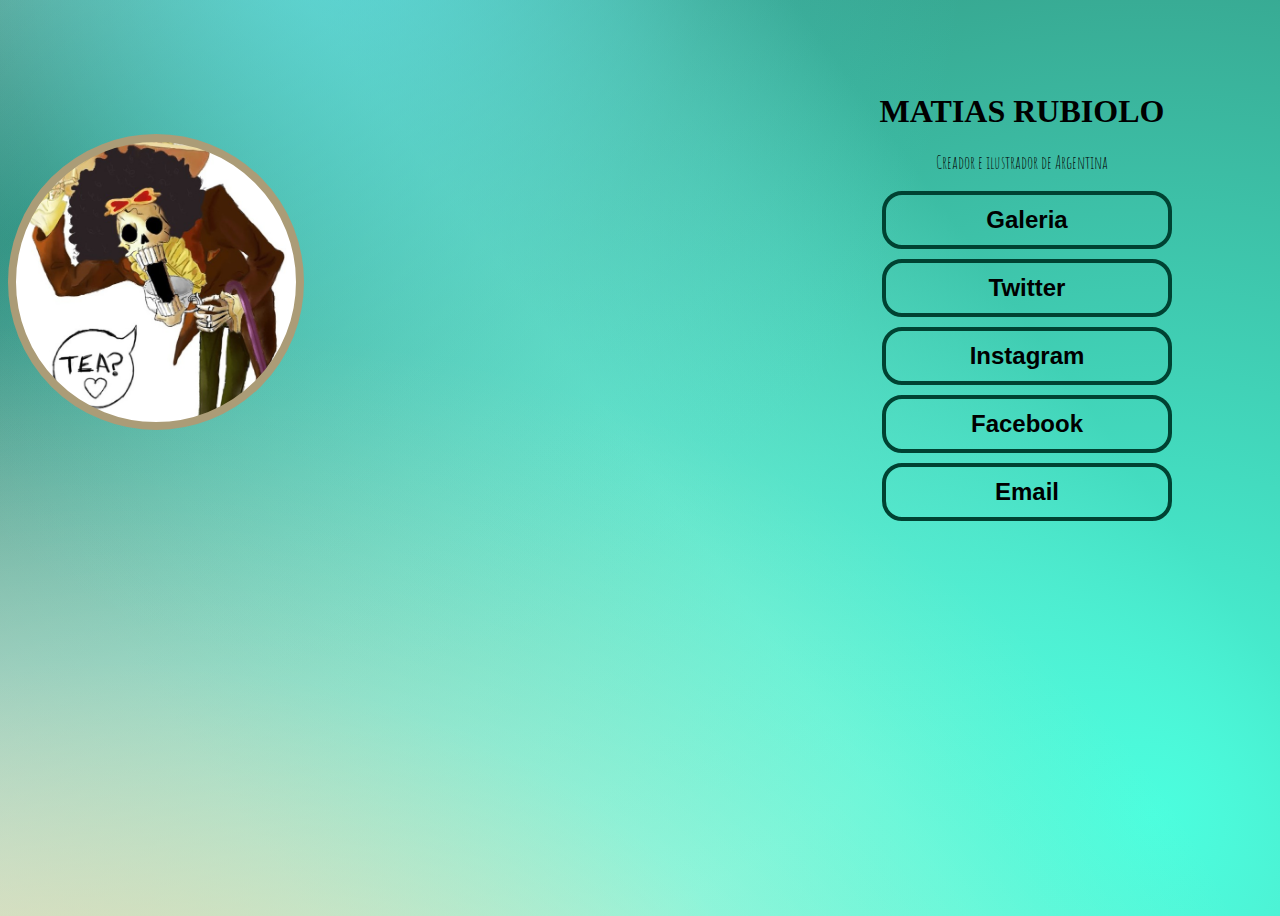
<file: Gallery Art/index.html>
<!DOCTYPE html>
<html lang="es">
    <head>
        <meta charset="UTF-16"/>
        <link rel="stylesheet" href="estilos.css">
        <title>Matias Rubiolo</title>
        <link rel="icon" type="image/ico" href="Imagenes/icono.ico">
        <meta name="descripcion" content="Galeria de arte de Matias Rubiolo.¡Visitanos!"/>
        <link rel="preconnect" href="https://fonts.googleapis.com">
        <link rel="preconnect" href="https://fonts.gstatic.com" crossorigin>
        <link href="https://fonts.googleapis.com/css2?family=Amatic+SC:wght@700&family=Caveat:wght@700&family=Permanent+Marker&display=swap" rel="stylesheet">
        <meta name="viewport" content="width=device-width,user-scalable=no, initial-scale=1.0, 
        minimun-scale=1.0,maximum-scale=1.0"/>
    </head>
    <body>
        <section class="contenedor">
            <div class="imagen" style="background-image: url(Imagenes/brook.jpg)"></div>
            <div class="contacto">
                <div>
                    <h1 class="nombre">MATIAS RUBIOLO</h1>
                    <p class="descripcion">Creador e ilustrador de Argentina</p>
                </div>
                <nav class="navegacion">
                    <ul class="menu">
                        <li><a href="galeria.html">Galeria</a></li>
                        <li><a href="https://twitter.com/RubioloMaty">Twitter</a></li>
                        <li><a href="https://www.instagram.com/maty.artwork/">Instagram</a></li>
                        <li><a href="https://www.facebook.com/maty.rubiolo/">Facebook</a></li>
                        <li><a href="mailto:rubiolomatias2001@gmail.com">Email</a></li>
                    </ul>
                </nav>
            </div>
        </section>
    </body>
</html>
</file>
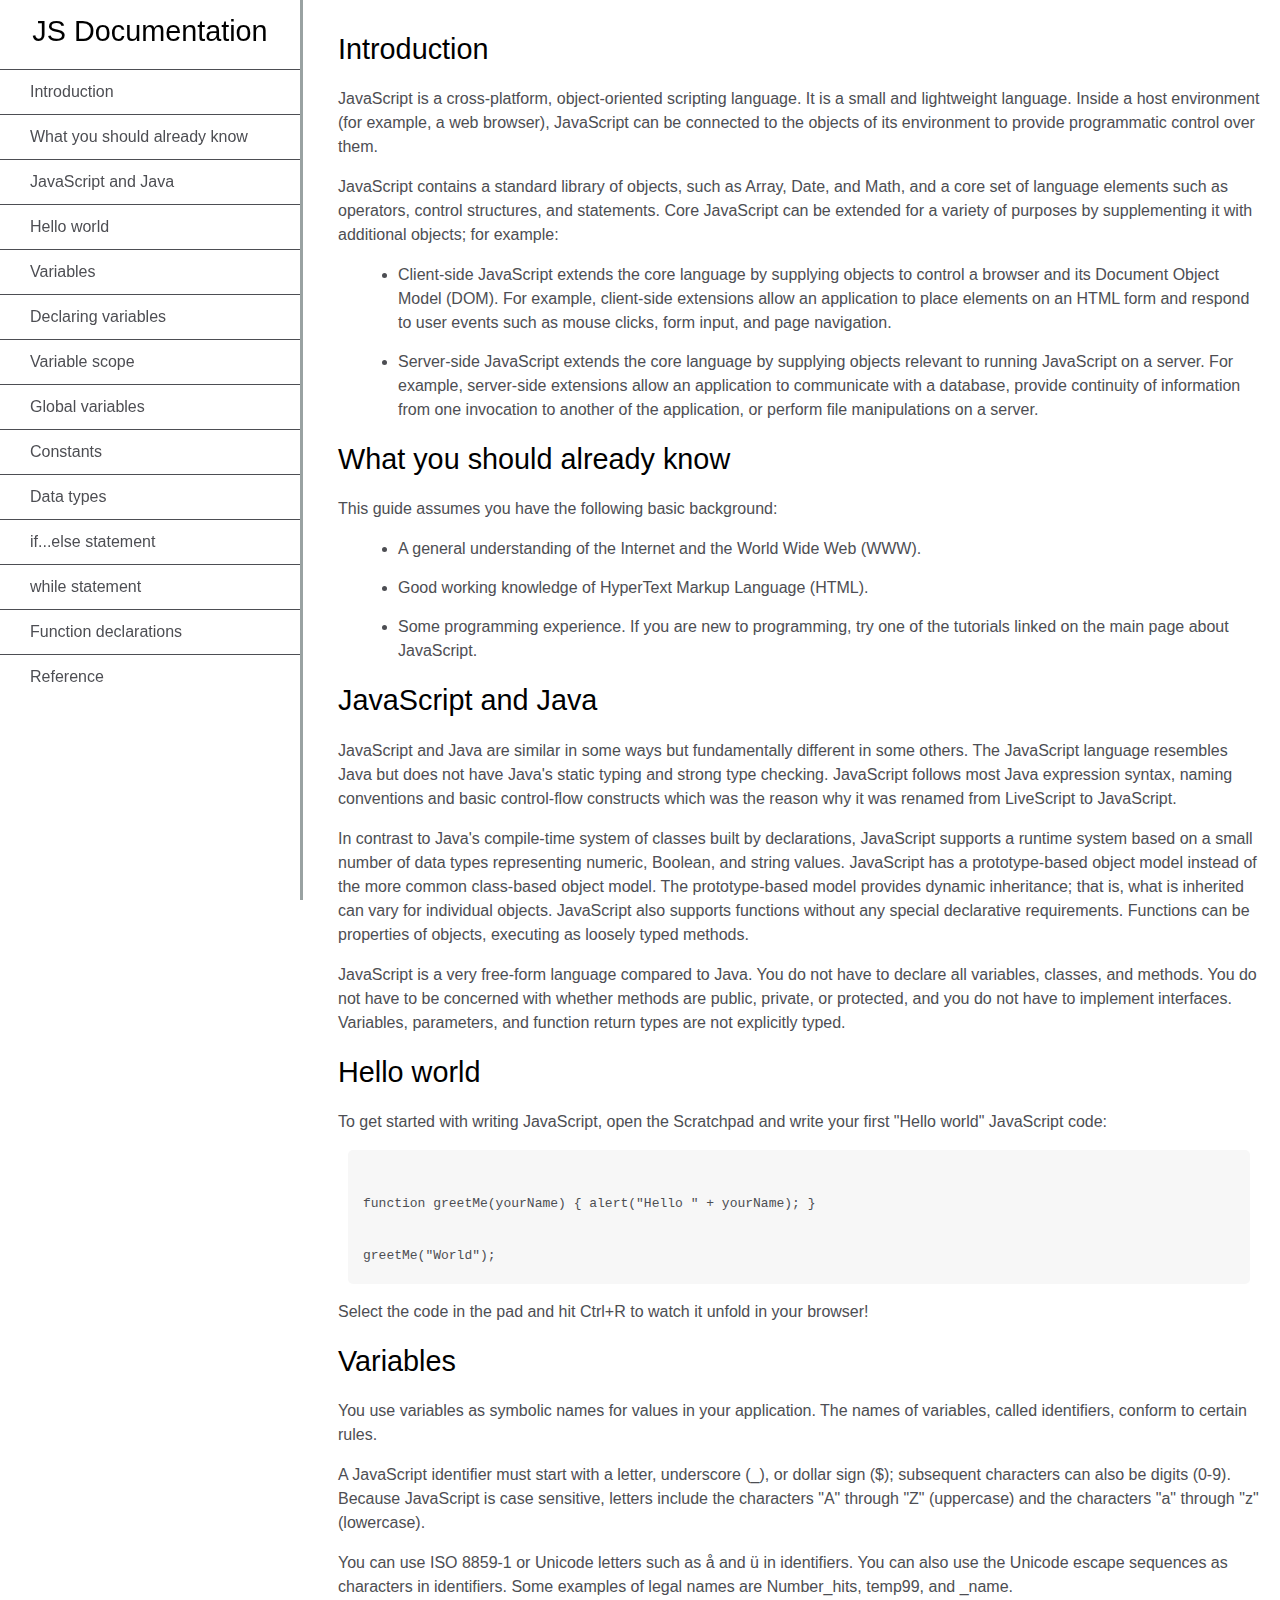
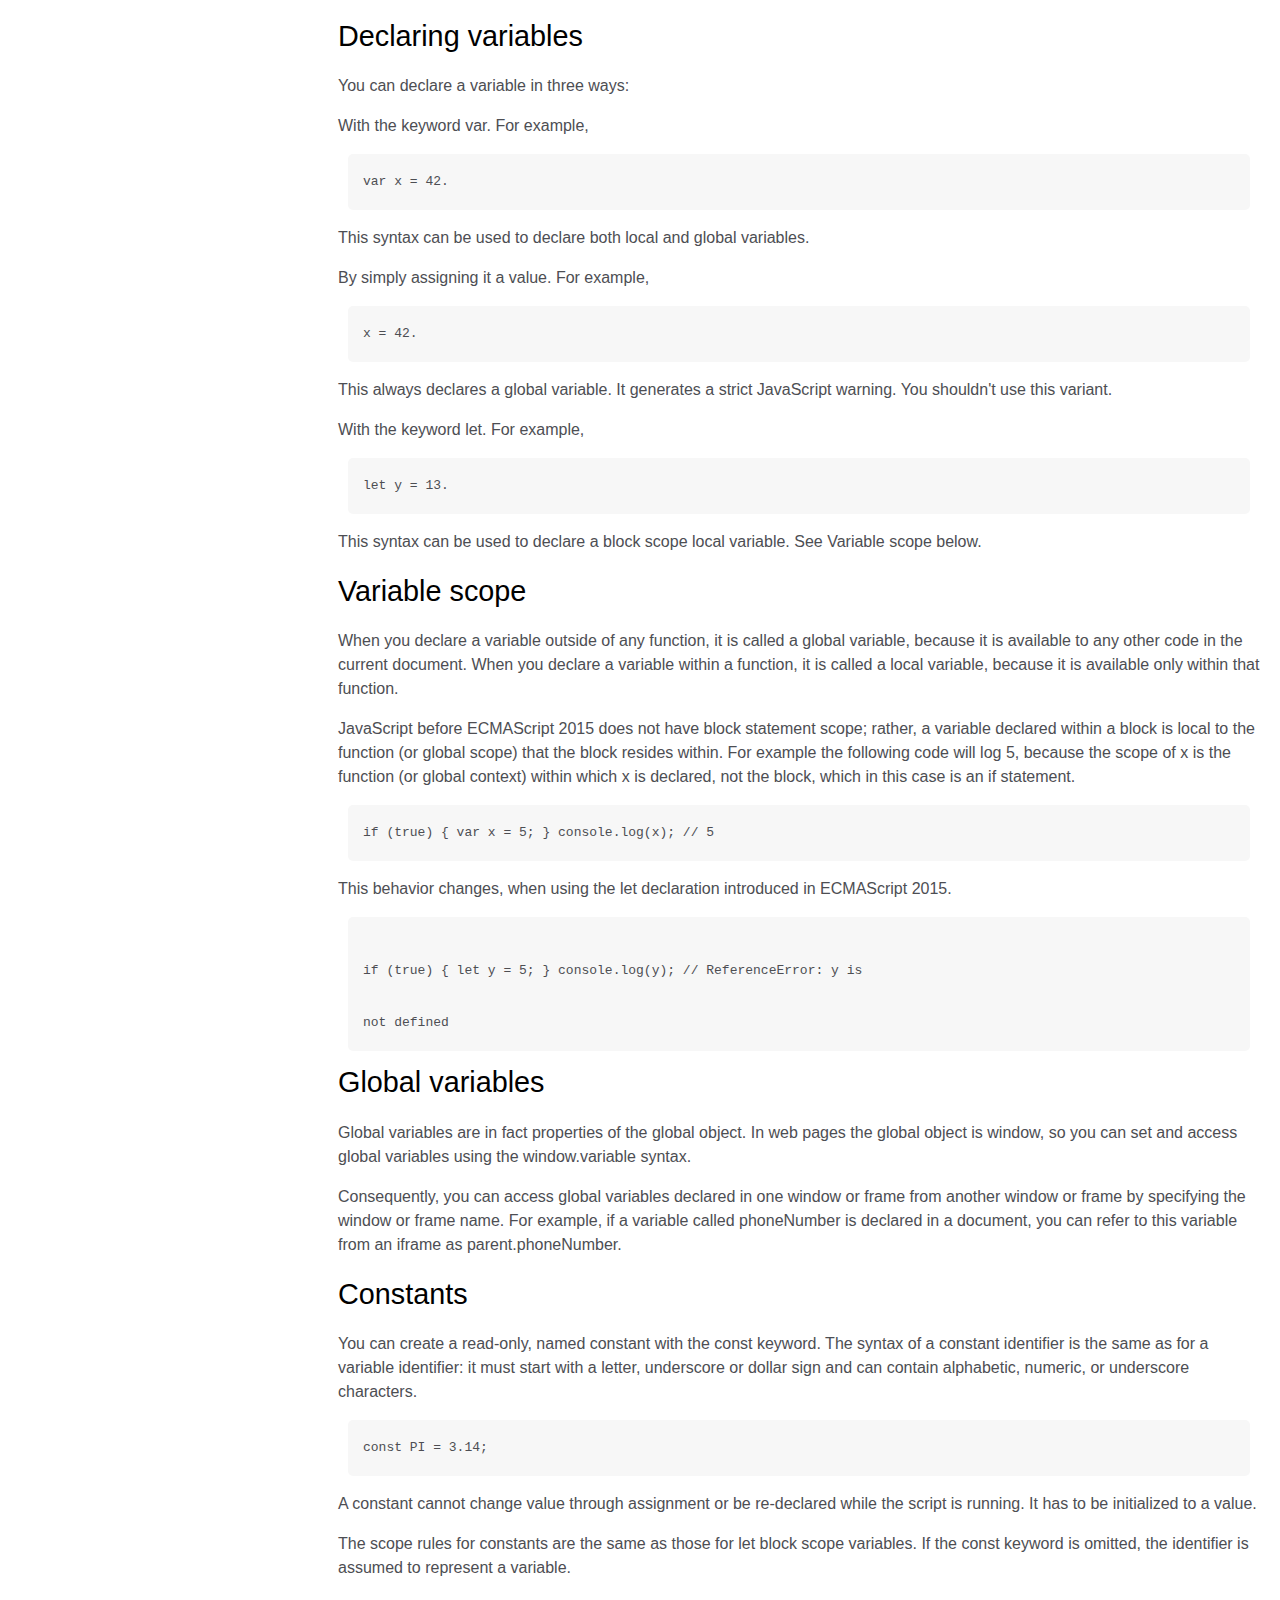
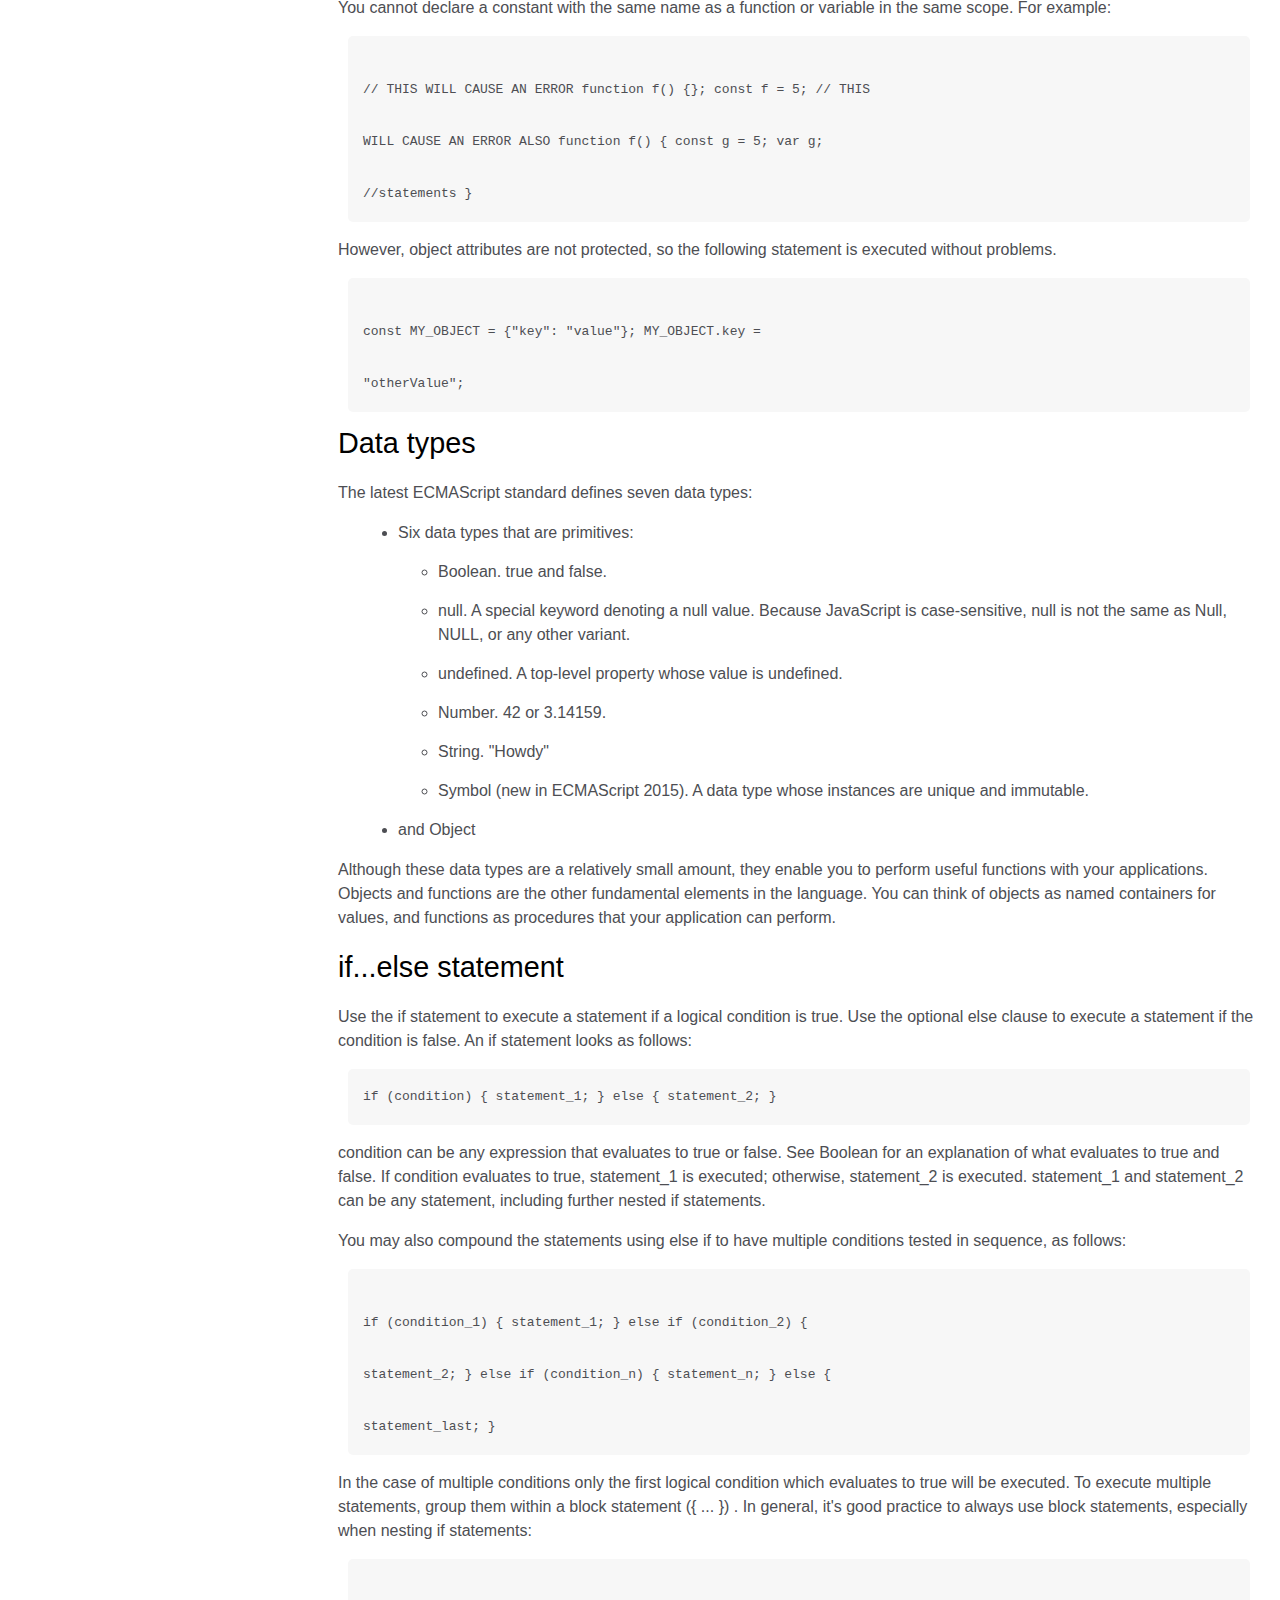
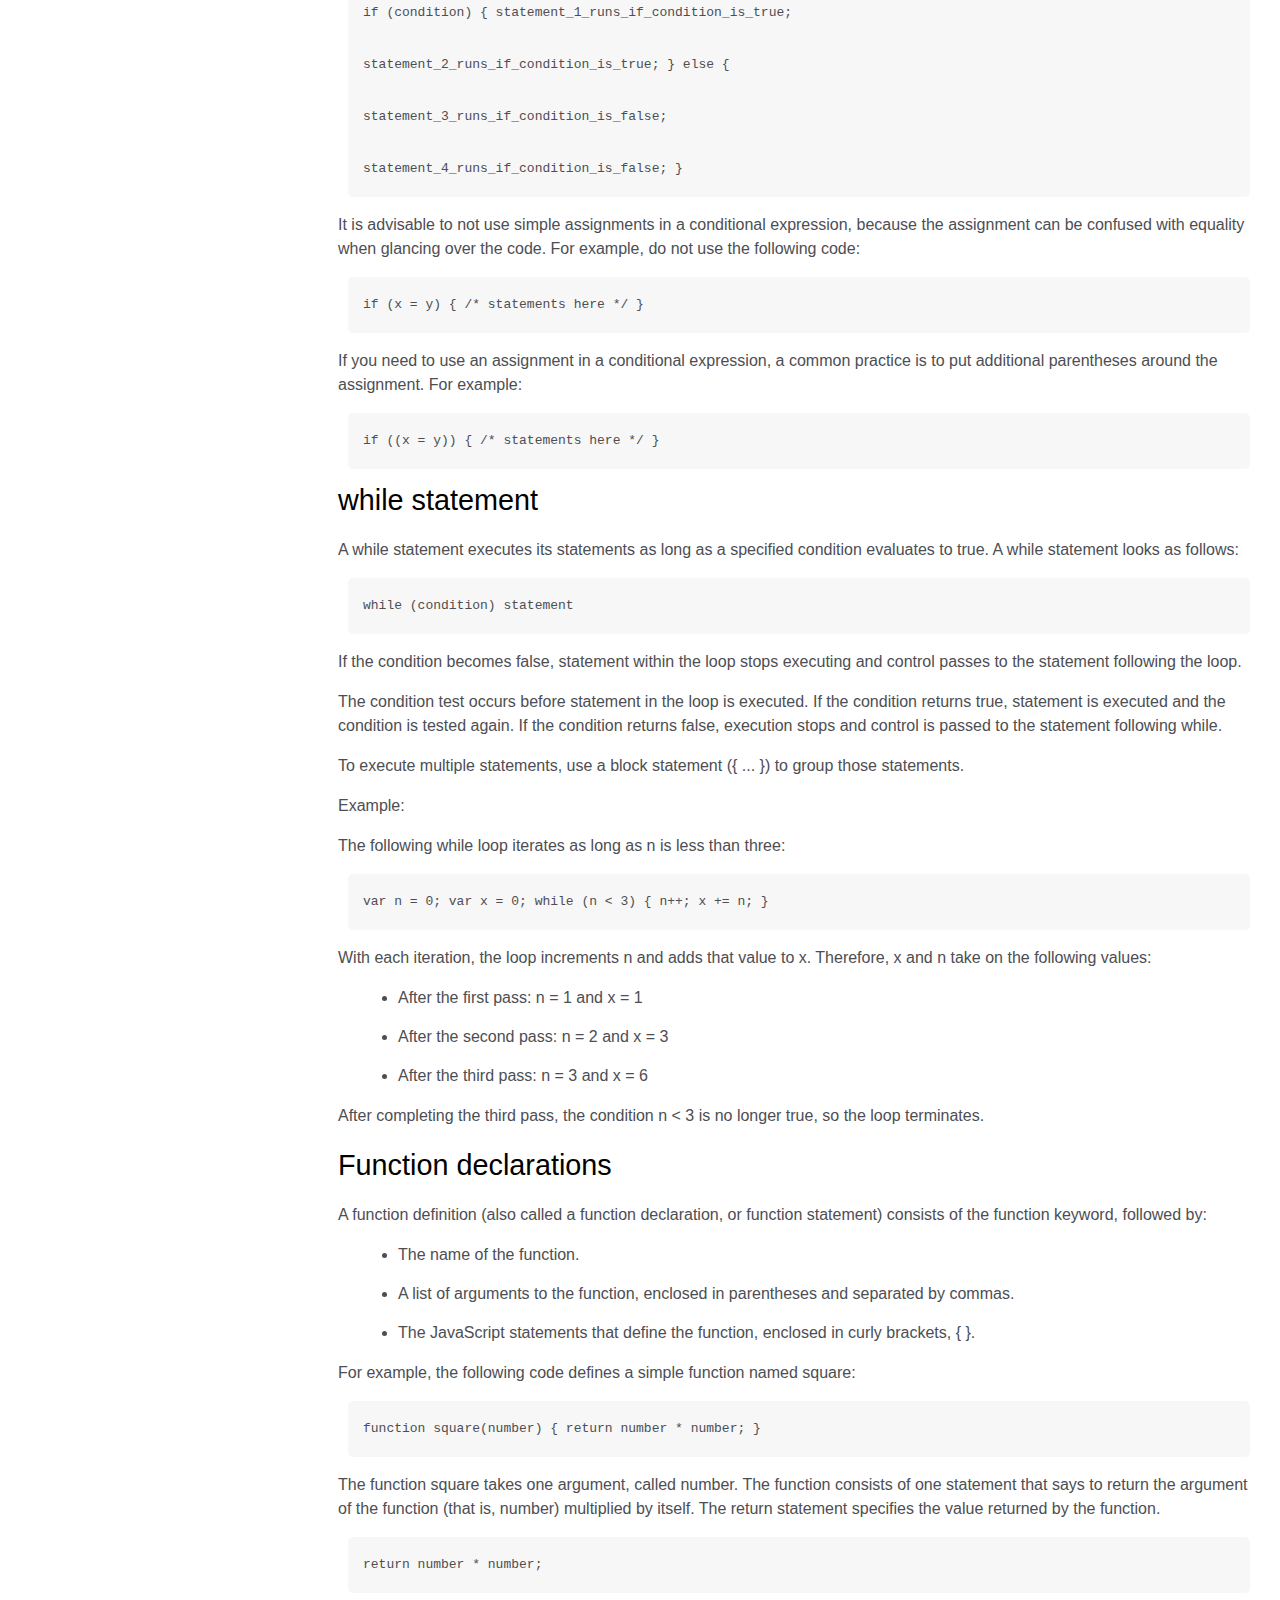
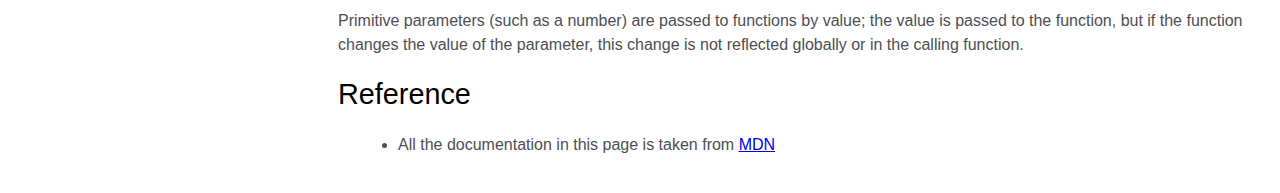
<file: Technical Documentation/index.html>
<html lang="en">
  <head>
    <title>Documentation Page</title>
    <meta charset="UTF-8" />
    <meta name="viewport" content="width=device-width, initial-scale=1.0" />
    <link rel="stylesheet" href="styles.css" />
  </head>
  <body>
    <nav id="navbar">
      <header>JS Documentation</header>
      <ul>
        <li><a class="nav-link" href="#Introduction">Introduction</a></li>
        <li><a class="nav-link" href="#What_you_should_already_know">What you should already know</a></li>
        <li><a class="nav-link" href="#JavaScript_and_Java">JavaScript and Java</a></li>
        <li><a class="nav-link" href="#Hello_world">Hello world</a></li>
        <li><a class="nav-link" href="#Variables">Variables</a></li>
        <li><a class="nav-link" href="#Declaring_variables">Declaring variables</a></li>
        <li><a class="nav-link" href="#Variable_scope">Variable scope</a></li>
        <li><a class="nav-link" href="#Global_variables">Global variables</a></li>
        <li><a class="nav-link" href="#Constants">Constants</a></li>
        <li><a class="nav-link" href="#Data_types">Data types</a></li>
        <li><a class="nav-link" href="#if...else_statement">if...else statement</a></li>
        <li><a class="nav-link" href="#while_statement">while statement</a></li>
        <li><a class="nav-link" href="#Function_declarations">Function declarations</a></li>
        <li><a class="nav-link" href="#Reference">Reference</a></li>
      <ul>
    </nav>
    <main id="main-doc">


      <section class="main-section" id="Introduction">
        <header>Introduction</header>
        <p>JavaScript is a cross-platform, object-oriented scripting language. It is a small and lightweight language. Inside a host environment (for example, a web browser), JavaScript can be connected to the objects of its environment to provide programmatic control over them.</p>
        <p>JavaScript contains a standard library of objects, such as Array, Date, and Math, and a core set of language elements such as operators, control structures, and statements. Core JavaScript can be extended for a variety of purposes by supplementing it with additional objects; for example:</p>
        <ul>
          <li>Client-side JavaScript extends the core language by supplying objects to control a browser and its Document Object Model (DOM). For example, client-side extensions allow an application to place elements on an HTML form and respond to user events such as mouse clicks, form input, and page navigation.</li>
          <li>Server-side JavaScript extends the core language by supplying objects relevant to running JavaScript on a server. For example, server-side extensions allow an application to communicate with a database, provide continuity of information from one invocation to another of the application, or perform file manipulations on a server.</li>
        </ul>
      </section>


      <section class="main-section" id="What_you_should_already_know">
        <header>What you should already know</header>
        <p>This guide assumes you have the following basic background:</p>
        <ul>
          <li>A general understanding of the Internet and the World Wide Web (WWW).</li>
          <li>Good working knowledge of HyperText Markup Language (HTML).</li>
          <li>Some programming experience. If you are new to programming, try one of the tutorials linked on the main page about JavaScript.</li>
        </ul>
      </section>


      <section class="main-section" id="JavaScript_and_Java">
        <header>JavaScript and Java</header>
        <p>JavaScript and Java are similar in some ways but fundamentally different in some others. The JavaScript language resembles Java but does not have Java's static typing and strong type checking. JavaScript follows most Java expression syntax, naming conventions and basic control-flow constructs which was the reason why it was renamed from LiveScript to JavaScript.</p>
        <p>In contrast to Java's compile-time system of classes built by declarations, JavaScript supports a runtime system based on a small number of data types representing numeric, Boolean, and string values. JavaScript has a prototype-based object model instead of the more common class-based object model. The prototype-based model provides dynamic inheritance; that is, what is inherited can vary for individual objects. JavaScript also supports functions without any special declarative requirements. Functions can be properties of objects, executing as loosely typed methods.</p>
        <p>JavaScript is a very free-form language compared to Java. You do not have to declare all variables, classes, and methods. You do not have to be concerned with whether methods are public, private, or protected, and you do not have to implement interfaces. Variables, parameters, and function return types are not explicitly typed.<p>
      </section>


      <section class="main-section" id="Hello_world">
        <header>Hello world</header>
        <p>To get started with writing JavaScript, open the Scratchpad and write your first "Hello world" JavaScript code:</p>
        <code>
          function greetMe(yourName) { alert("Hello " + yourName); }
          <br>greetMe("World");
        </code>
        <p>Select the code in the pad and hit Ctrl+R to watch it unfold in your browser!</p>
      </section>


      <section class="main-section" id="Variables">
        <header>Variables</header>
        <p>You use variables as symbolic names for values in your application. The names of variables, called identifiers, conform to certain rules.</p>
        <p>A JavaScript identifier must start with a letter, underscore (_), or dollar sign ($); subsequent characters can also be digits (0-9). Because JavaScript is case sensitive, letters include the characters "A" through "Z" (uppercase) and the characters "a" through "z" (lowercase).</p>
        <p>You can use ISO 8859-1 or Unicode letters such as å and ü in identifiers. You can also use the Unicode escape sequences as characters in identifiers. Some examples of legal names are Number_hits, temp99, and _name.</p>
      </section>


      <section class="main-section" id="Declaring_variables">
        <header>Declaring variables</header>
        <p>You can declare a variable in three ways:</p>
        <p>With the keyword var. For example,</p>
        <code>var x = 42.</code>
        <p>This syntax can be used to declare both local and global variables.</p>
        <p>By simply assigning it a value. For example,</p>
        <code>x = 42.</code>
        <p>This always declares a global variable. It generates a strict JavaScript warning. You shouldn't use this variant.</p>
        <p>With the keyword let. For example,</p>
        <code>let y = 13.</code>
        <p>This syntax can be used to declare a block scope local variable. See Variable scope below.</p>
      </section>


      <section class="main-section" id="Variable_scope">
        <header>Variable scope</header>
        <p>When you declare a variable outside of any function, it is called a global variable, because it is available to any other code in the current document. When you declare a variable within a function, it is called a local variable, because it is available only within that function.</p>
        <p>JavaScript before ECMAScript 2015 does not have block statement scope; rather, a variable declared within a block is local to the function (or global scope) that the block resides within. For example the following code will log 5, because the scope of x is the function (or global context) within which x is declared, not the block, which in this case is an if statement.</p>
        <code>if (true) { var x = 5; } console.log(x); // 5</code>
        <p>This behavior changes, when using the let declaration introduced in ECMAScript 2015.</p>
        <code>
          if (true) { let y = 5; } console.log(y); // ReferenceError: y is
          <br>not defined
        </code>
      </section>


      <section class="main-section" id="Global_variables">
        <header>Global variables</header>
        <p>Global variables are in fact properties of the global object. In web pages the global object is window, so you can set and access global variables using the window.variable syntax.</p>
        <p>Consequently, you can access global variables declared in one window or frame from another window or frame by specifying the window or frame name. For example, if a variable called phoneNumber is declared in a document, you can refer to this variable from an iframe as parent.phoneNumber.</p>
      </section>


      <section class="main-section" id="Constants">
        <header>Constants</header>
        <p>You can create a read-only, named constant with the const keyword. The syntax of a constant identifier is the same as for a variable identifier: it must start with a letter, underscore or dollar sign and can contain alphabetic, numeric, or underscore characters.</p>
        <code>const PI = 3.14;</code>
        <p>A constant cannot change value through assignment or be re-declared while the script is running. It has to be initialized to a value.</p>
        <p>The scope rules for constants are the same as those for let block scope variables. If the const keyword is omitted, the identifier is assumed to represent a variable.</p>
        <p>You cannot declare a constant with the same name as a function or variable in the same scope. For example:</p>
        <code>
          // THIS WILL CAUSE AN ERROR function f() {}; const f = 5; // THIS
          <br>WILL CAUSE AN ERROR ALSO function f() { const g = 5; var g;
          <br>//statements }
        </code>
        <p>However, object attributes are not protected, so the following statement is executed without problems.</p>
        <code>
          const MY_OBJECT = {"key": "value"}; MY_OBJECT.key =
          <br>"otherValue";
        </code>
      </section>


      <section class="main-section" id="Data_types">
        <header>Data types</header>
        <p>The latest ECMAScript standard defines seven data types:</p>
        <ul>
          <li>Six data types that are primitives:</li>
          <ul>
            <li>Boolean. true and false.</li>
            <li>null. A special keyword denoting a null value. Because JavaScript is case-sensitive, null is not the same as Null, NULL, or any other variant.</li>
            <li>undefined. A top-level property whose value is undefined.</li>
            <li>Number. 42 or 3.14159.</li>
            <li>String. "Howdy"</li>
            <li>Symbol (new in ECMAScript 2015). A data type whose instances are unique and immutable.</li>
          </ul>
          <li>and Object</li>
        </ul>
        <p>Although these data types are a relatively small amount, they enable you to perform useful functions with your applications. Objects and functions are the other fundamental elements in the language. You can think of objects as named containers for values, and functions as procedures that your application can perform.</p>
      </section>


      <section class="main-section" id="if...else_statement">
        <header>if...else statement</header>
        <p>Use the if statement to execute a statement if a logical condition is true. Use the optional else clause to execute a statement if the condition is false. An if statement looks as follows:</p>
        <code>if (condition) { statement_1; } else { statement_2; }</code>
        <p>condition can be any expression that evaluates to true or false. See Boolean for an explanation of what evaluates to true and false. If condition evaluates to true, statement_1 is executed; otherwise, statement_2 is executed. statement_1 and statement_2 can be any statement, including further nested if statements.</p>
        <p>You may also compound the statements using else if to have multiple conditions tested in sequence, as follows:</p>
        <code>
          if (condition_1) { statement_1; } else if (condition_2) {
          <br>statement_2; } else if (condition_n) { statement_n; } else {
          <br>statement_last; }
        </code>
        <p>In the case of multiple conditions only the first logical condition which evaluates to true will be executed. To execute multiple statements, group them within a block statement ({ ... }) . In general, it's good practice to always use block statements, especially when nesting if statements:</p>
        <code>
          if (condition) { statement_1_runs_if_condition_is_true;
          <br>statement_2_runs_if_condition_is_true; } else {
          <br>statement_3_runs_if_condition_is_false;
          <br>statement_4_runs_if_condition_is_false; }
        </code>
        <p>It is advisable to not use simple assignments in a conditional expression, because the assignment can be confused with equality when glancing over the code. For example, do not use the following code:</p>
        <code>if (x = y) { /* statements here */ }</code>
        <p>If you need to use an assignment in a conditional expression, a common practice is to put additional parentheses around the assignment. For example:</p>
        <code>if ((x = y)) { /* statements here */ }</code>
      </section>


      <section class="main-section" id="while_statement">
        <header>while statement</header>
        <p>A while statement executes its statements as long as a specified condition evaluates to true. A while statement looks as follows:</p>
        <code>while (condition) statement</code>
        <p>If the condition becomes false, statement within the loop stops executing and control passes to the statement following the loop.</p>
        <p>The condition test occurs before statement in the loop is executed. If the condition returns true, statement is executed and the condition is tested again. If the condition returns false, execution stops and control is passed to the statement following while.</p>
        <p>To execute multiple statements, use a block statement ({ ... }) to group those statements.</p>
        <p>Example:</p>
        <p>The following while loop iterates as long as n is less than three:</p>
        <code>var n = 0; var x = 0; while (n < 3) { n++; x += n; }</code>
        <p>With each iteration, the loop increments n and adds that value to x. Therefore, x and n take on the following values:</p>
        <ul>
          <li>After the first pass: n = 1 and x = 1</li>
          <li>After the second pass: n = 2 and x = 3</li>
          <li>After the third pass: n = 3 and x = 6</li>
        </ul>
        <p>After completing the third pass, the condition n < 3 is no longer true, so the loop terminates.</p>
      </section>


      <section class="main-section" id="Function_declarations">
        <header>Function declarations</header>
        <p>A function definition (also called a function declaration, or function statement) consists of the function keyword, followed by:</p>
        <ul>
          <li>The name of the function.</li>
          <li>A list of arguments to the function, enclosed in parentheses and separated by commas.</li>
          <li>The JavaScript statements that define the function, enclosed in curly brackets, { }.</li>
        </ul>
        <p>For example, the following code defines a simple function named square:</p>
        <code>function square(number) { return number * number; }</code>
        <p>The function square takes one argument, called number. The function consists of one statement that says to return the argument of the function (that is, number) multiplied by itself. The return statement specifies the value returned by the function.</p>
        <code>return number * number;</code>
        <p>Primitive parameters (such as a number) are passed to functions by value; the value is passed to the function, but if the function changes the value of the parameter, this change is not reflected globally or in the calling function.</p>
      </section>


      <section class="main-section" id="Reference">
        <header>Reference</header>
        <ul>
          <li>All the documentation in this page is taken from <a href="https://developer.mozilla.org/en-US/docs/Web/JavaScript/Guide">MDN</a></li>
        </ul>
      </section>
    </main>
  </body>
</html>
</file>
<file: Gallery Art/estilos.css>
body{
    background:
    radial-gradient(
      93% 93% at 8% 128%,
      rgb(232, 213, 165) 0%,
      rgba(255, 238, 194, 0.2) 60%,
      rgba(194, 233, 255, 0) 100%
    ),
    radial-gradient(
      49% 88% at 27% -14%,
      rgba(93, 227, 236, 0.73) 0%,
      rgba(93, 227, 236, 0.17) 60%,
      rgba(93, 227, 236, 0) 100%
    ),
    radial-gradient(
      115% 156% at 90% 89%,
      rgba(75, 254, 222, 1) 0%,
      rgba(75, 254, 222, 0) 100%
    ),
    linear-gradient(
      234deg,
      rgba(42, 110, 94, 1) 25%,
      rgba(51, 130, 112, 0.77) 35%,
      rgba(71, 181, 148, 0.4) 50%,
      rgba(91, 196, 229, 0) 84%
    ),
    radial-gradient(
      119% 119% at 3% 26%,
      rgba(36, 112, 96, 1) 0%,
      rgba(48, 158, 230, 0) 74%
    ),
    linear-gradient(
      360deg,
      rgba(242, 245, 250, 1) 0%,
      rgba(242, 245, 250, 1) 100%
    );
    font-family: 'Franklin Gothic Medium', 'Arial Narrow', Arial, sans-serif;
    background-repeat: no-repeat;
    background-size:cover;
    height: 100vh;
}
div.contenedor{
    width: 960px;
    margin: 0 auto;
}
div.imagen{
    height: 280px;
    width: 280px;
    background-repeat: no-repeat;
    background-position: 50%;
    border-radius: 50%;
    background-size: 100% auto;
    margin-bottom:5px;
    border: 8px #ab9c77 solid;

    margin: 0 auto;
    float: left;
    margin-top: 10%;
}
.contacto{
    margin: 0 auto;
    width: 500px;
    float: right;
    margin-top: 5%;
    text-align: center;
}
.nombre{
    font-family: 'Permanent Marker', cursive;
}
.descripcion{
    font-family: 'Amatic SC', cursive;
    font-size: large;
}
.navegacion{
    margin: 0 auto;
    width: 300px;
}
.navegacion ul{
    list-style: none;
    margin: 0%;
    padding: 0%;
}
.menu li a{
    margin-left: 10px;
    margin-bottom:10px;
    color:#000000;
    display: block;
    font-size: 150%;
    font-weight: bolder;
    text-decoration:none;
    text-align: center;
    border: 4px #004232 solid;
    line-height: 50px;
    border-top-left-radius: 20px;
    border-bottom-right-radius: 20px;
    border-bottom-left-radius: 20px;
    border-top-right-radius: 20px;
    height:50px;
}
.menu li a:hover{
    background-color:#32a98c ;
    display: block;
}

/*Galeria*/
header{
    width: 98%;
    background-image: url(Imagenes/fondo.jpg);
    border-top-left-radius: 20px;
    border-bottom-right-radius: 20px;
    background-repeat: no-repeat;
    background-size:cover;
    text-align: center;
}
.nombregaleria{
    font-family: 'Permanent Marker', cursive;
    text-align: center;
}
.menuhorizontal li {                          /*menu desplegable*/
    display: inline-block;
    position: relative;
}
.menuhorizontal li a{
    display: block;
    padding: 15px 20px;
    text-decoration: none;
    color: #000000;
}
.menuhorizontal li a:hover{
    background-color:#32a98c ;
    display: block;
    width: 80px;
}
.submenu{
    position: absolute;
    background-color: #57d2dbba;
    width: 120px;
    display: none;
}
.submenu li a{
    display: block;
    padding: 15px 20px;
    color: #000000;
    text-decoration: none;
}
.menuhorizontal li:hover .submenu{
    display: block;
}                                              /*menu desplegable*/
.columna{
    margin: 0 auto;
    width: 290px;
    float: right;
    margin-right: 5%;
    text-align: center;
}
div.foto{
    margin: 0 auto;
    margin-top: 100px;
    height: 250px;
    width: 250px;
    background-repeat: no-repeat;
    background-position: 50%;
    border-radius: 50%;
    background-size: 100% auto;
    border: 8px #ab9c77 solid;
}
.contenido{
    font-family: 'Amatic SC', cursive;
    font-size: x-large;
}
article{
    margin: 0 auto;
    float:left;
    width: 600px;
    margin-top: 5%;
    margin-left: 15%;
}
iframe{
    margin-left: 10%;
}
hr{
    height: 10px;
    width: 540px;
    background-color:#074835;
}
h3{
    text-align: center;
}

@media handheld,screen and  (min-width: 600px) and (max-width: 1023px){
    body{
        height: 100%;
    }
    div.contenedor{
        width: 600px;
    }
    div.imagen{ 
        float: none;
        margin-top: auto;
    }
    .contacto{
        width: 580px;
        float: none;
        margin-top: auto;
    }
    .navegacion{
        width: 580px;
    }
    .menu li a{
        margin-left: auto;
        margin-bottom:5px;
        background-color:#32a98c ;
        
    }
    .columna{
        width: 580px;
        float: none;
        margin-right: auto;
    }
    div.foto{
        margin-top: auto;
    }
    article{
        float:none;
        width: 580px;
        margin-top: auto;
        margin-left: auto;
        
    }
    hr{
        width: 580px;
    }
}

@media handheld,screen and  (max-width: 599px){
    body{
        height: 100%;
    }
    div.contenedor{
        width: 90%;
    }
    div.imagen{
        height: 200px;
        width: 200px;
        float: none;
        margin-top: auto;
    }
    .contacto{
        width: 80%;
        float: none;
        margin-top: auto;
    }
    .navegacion{
        width: 80%;
    }
    .menu li a{
        margin-left: auto;
        margin-bottom:5px;
        background-color:#32a98c ; 
    }
    .columna{
        width: 80%;
        float: none;
        margin-right: auto;
    }
    div.foto{
        height: 170px;
        width: 170px;
        margin: 0 auto;
        margin-top: auto;
    }
    article{
        float:none;
        width: 80%;
        margin-top: auto;
        margin-left: auto;
        
    }
    iframe{
        margin-left: auto;
        width: 90%;
    }
    hr{
        width: 80%;
    }
}
</file>
<file: Technical Documentation/styles.css>
html,
body {
  min-width: 290px;
  color: #4d4e53;
  background-color: #ffffff;
  font-family: 'Open Sans', Arial, sans-serif;
  line-height: 1.5;
}

#navbar {
  position: fixed;
  min-width: 290px;
  top: 0px;
  left: 0px;
  width: 300px;
  height: 100%;
  border-right: solid;
  border-color: rgba(0, 22, 22, 0.4);
}

header {
  color: black;
  margin: 10px;
  text-align: center;
  font-size: 1.8em;
  font-weight: thin;
}

#main-doc header {
  text-align: left;
  margin: 0px;
}

#navbar ul {
  height: 88%;
  padding: 0;
  overflow-y: auto;
  overflow-x: hidden;
}

#navbar li {
  color: #4d4e53;
  border-top: 1px solid;
  list-style: none;
  position: relative;
  width: 100%;
}

#navbar a {
  display: block;
  padding: 10px 30px;
  color: #4d4e53;
  text-decoration: none;
  cursor: pointer;
}

#main-doc {
  position: absolute;
  margin-left: 310px;
  padding: 20px;
  margin-bottom: 110px;
}

section article {
  color: #4d4e53;
  margin: 15px;
  font-size: 0.96em;
}

section li {
  margin: 15px 0px 0px 20px;
}

code {
  display: block;
  text-align: left;
  white-space: pre-line;
  position: relative;
  word-break: normal;
  word-wrap: normal;
  line-height: 2;
  background-color: #f7f7f7;
  padding: 15px;
  margin: 10px;
  border-radius: 5px;
}

@media only screen and (max-width: 815px) {
  #navbar ul {
    border: 1px solid;
    height: 207px;
  }

  #navbar {
    background-color: white;
    position: absolute;
    top: 0;
    padding: 0;
    margin: 0;
    width: 100%;
    max-height: 275px;
    border: none;
    z-index: 1;
    border-bottom: 2px solid;
  }

  #main-doc {
    position: relative;
    margin-left: 0px;
    margin-top: 270px;
  }
}

@media only screen and (max-width: 400px) {
  #main-doc {
    margin-left: -10px;
  }

  code {
    margin-left: -20px;
    width: 100%;
    padding: 15px;
    padding-left: 10px;
    padding-right: 45px;
    min-width: 233px;
  }
}
</file>
